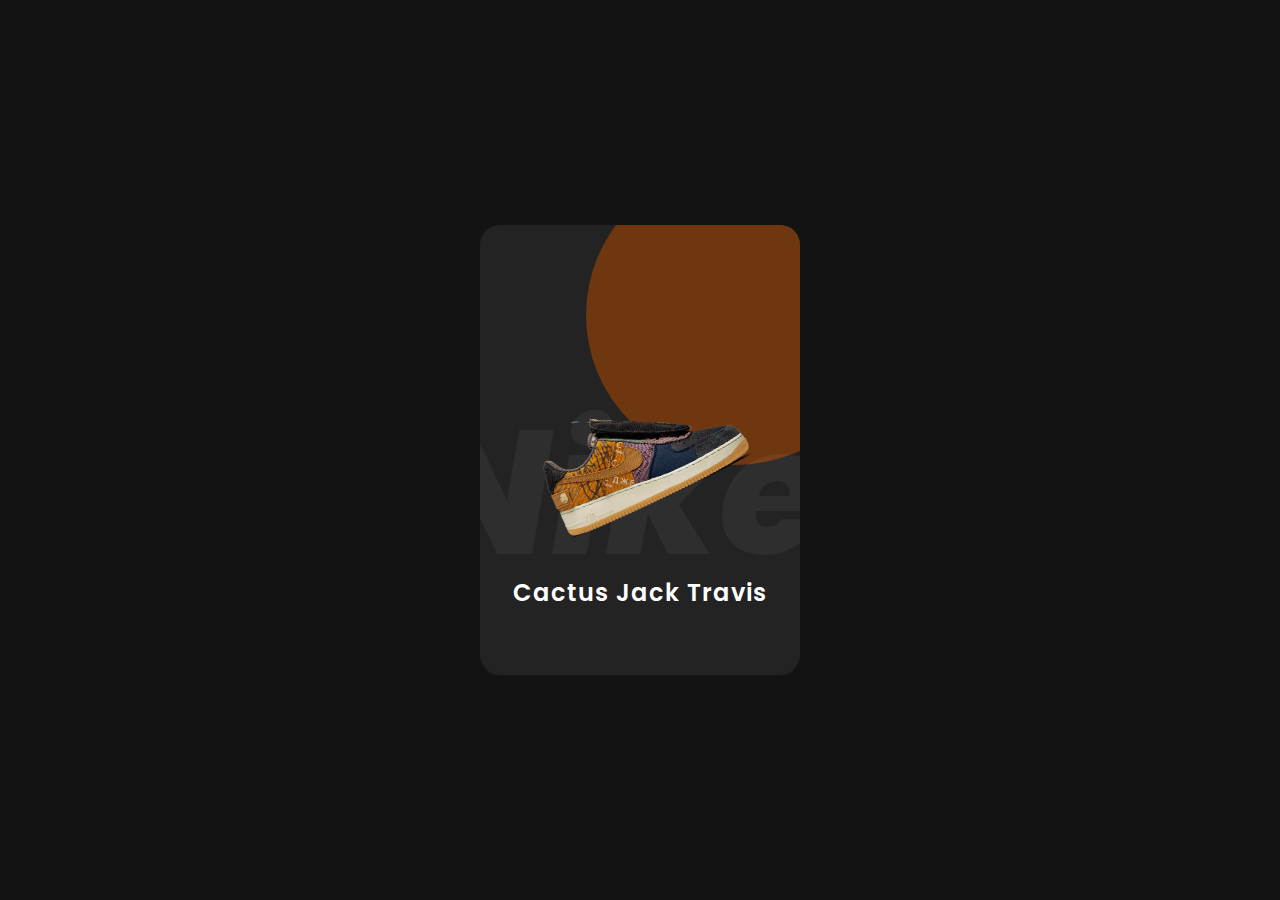
<file: index.html>
<!DOCTYPE html>
<html lang="en">
<head>
    <meta charset="UTF-8">
    <meta name="viewport" content="width=device-width, initial-scale=1.0">
    <link rel="stylesheet" type="text/css" href="style.css">
    <link rel="shortcut icon" href="nike.png">
    <title>Product Card Design</title>
</head>
<body>
    <div class="container">
        <div class="card">
            <div class="imgBx">
                <img src="cactussneaker.png">
            </div>
            <div class="contentBx">
                <h2>Cactus Jack Travis </h2>
                <div class="size">
                    <h3>Tamanho :</h3>
                    <span>37</span>
                    <span>38</span>
                    <span>39</span>
                    <span>40</span>
                </div>
                <div class="cores">
                    <h3>Cores :</h3>
                    <span></span>
                    <span></span>
                    <span></span>
                </div>
                <a href="#">Compre agora</a>
            </div>
        </div>
    </div>
    
</body>
</html>
</file>
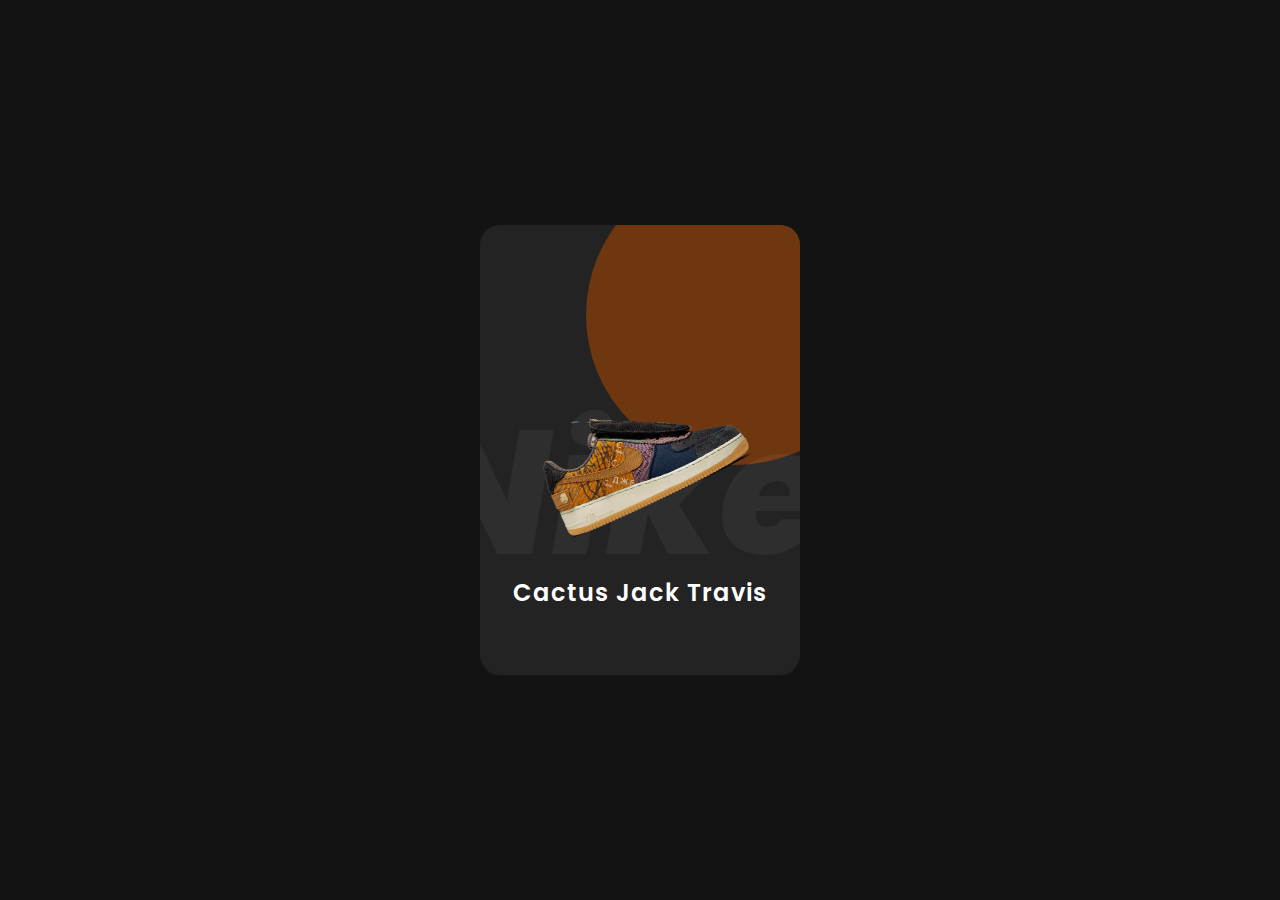
<file: productcard.html>
<!DOCTYPE html>
<html lang="en">
<head>
    <meta charset="UTF-8">
    <meta name="viewport" content="width=device-width, initial-scale=1.0">
    <link rel="stylesheet" type="text/css" href="style.css">
    <link rel="shortcut icon" href="nike.png">
    <title>Product Card Design</title>
</head>
<body>
    <div class="container">
        <div class="card">
            <div class="imgBx">
                <img src="cactussneaker.png">
            </div>
            <div class="contentBx">
                <h2>Cactus Jack Travis </h2>
                <div class="size">
                    <h3>Tamanho :</h3>
                    <span>37</span>
                    <span>38</span>
                    <span>39</span>
                    <span>40</span>
                </div>
                <div class="cores">
                    <h3>Cores :</h3>
                    <span></span>
                    <span></span>
                    <span></span>
                </div>
                <a href="#">Compre agora</a>
            </div>
        </div>
    </div>
    
</body>
</html>
</file>
<file: style.css>
@import url('https://fonts.googleapis.com/css?family=Poppins:100,200,300,400,500,600,700,800,900&display=sawp');
*
{
    margin: 0;
    padding: 0;
    font-family: 'Poppins', sans-serif;
}
body
{
    display: flex;
    justify-content: center;
    align-items: center;
    min-height: 100vh;
    background: #131313;
}
.container
{
    position: relative;
}
.container .card
{
    position: relative;
    width: 320px;
    height: 450px;
    background: #232323;
    border-radius: 20px;
    overflow: hidden;
}
.container .card:before
{
    content: '';
    position: absolute;
    top: 0%;
    left: 0%;
    width: 100%;
    height: 100%;
    background: #6f370f;
    clip-path: circle(150px at 80% 20%);
    transition: 0.5s ease-in-out;
}
.container .card:hover:before
{
    clip-path: circle(300px at 80% -20%);
}
.container .card:after
{
    content: 'Nike';
    position: absolute;
    top: 30%;
    left: -20%;
    font-size: 11em;
    font-weight: 800;
    font-style: italic;
    color: rgb(255, 255, 255, 0.05);
}
.container .card .imgBx
{
    position: absolute;
    top: 50%;
    transform: translateY(-50%);
    z-index: 10000;
    width: 100%;
    height: 220px;
    transition: 0.5s;
}  
.container .card:hover .imgBx
{
    top: 0%;
    transform: translateY(0%);

}
.container .card .imgBx img
{
    position: absolute;
    top: 50%;
    left: 50%;
    transform: translate(-50%, -50%) rotate(-25deg);
    width: 270px;
}
.container .card .contentBx
{
    position: absolute;
    bottom: 0;
    width: 100%;
    height: 100px;
    text-align: center;
    transition: 1s;
    z-index: 10;
}
.container .card:hover .contentBx
{
    height: 210px;
}
.container .card .contentBx h2
{
    position: relative;
    font-weight: 600;
    letter-spacing: 1px;
    color: #fff;
}
.container .card .contentBx .size,
.container .card .contentBx .cores 
{
    display: flex;
    justify-content: center;
    align-items: center;
    padding: 8px 20px;
    transition: 0.5s;
    opacity: 0;
    visibility: none;
}
.container .card:hover .contentBx .size
{
    opacity: 1;
    visibility: visible;
    transition-delay: 0.5s;

}
.container .card:hover .contentBx .cores
{
    opacity: 1;
    visibility: visible;
    transition-delay: 0.6s;

}
.container .card .contentBx .size h3,
.container .card .contentBx .cores h3
{
    color: #fff;
    font-weight: 300;
    font-size: 14px;
    text-transform: uppercase;
    letter-spacing: 2px;
    margin-right: 10px;
}
.container .card .contentBx .size span
{
    width: 26px;
    height: 26px;
    text-align: center;
    line-height: 26px;
    font-size: 14px;
    display: inline-block;
    color: #111;
    background: #fff;
    margin: 0 5px;
    transition: 0.5s;
    color: #111;
    border-radius: 4px;
    cursor: pointer;
}
.container .card .contentBx .size span:hover
{
    background: #6f370f;
}
.container .card .contentBx .cores span
{
    width: 20px;
    height: 20px;
    background: #ff0;
    border-radius: 50%;
    margin: 0 5px;
    cursor: pointer
}
.container .card .contentBx .cores span:nth-child(2)
{
    background: #8b4513; 
}
.container .card .contentBx .cores span:nth-child(3)
{
    background: #03a94f;
}
.container .card .contentBx .cores span:nth-child(4)
{
    background: #800000;
}
.container .card .contentBx a
{
    display: inline-block;
    padding: 10px 20px;
    background: #fff;
    border-radius: 4px;
    margin-top: 10px;
    text-decoration: none;
    font-weight: 600;
    color: #000;
    opacity: 0;
    transform: translateY(50px);
    transition: 0.5s;
}
.container .card:hover .contentBx a
{
   opacity: 1;
    transform: translateY(0px);
    transition-delay: 0.5s;

}
</file>
